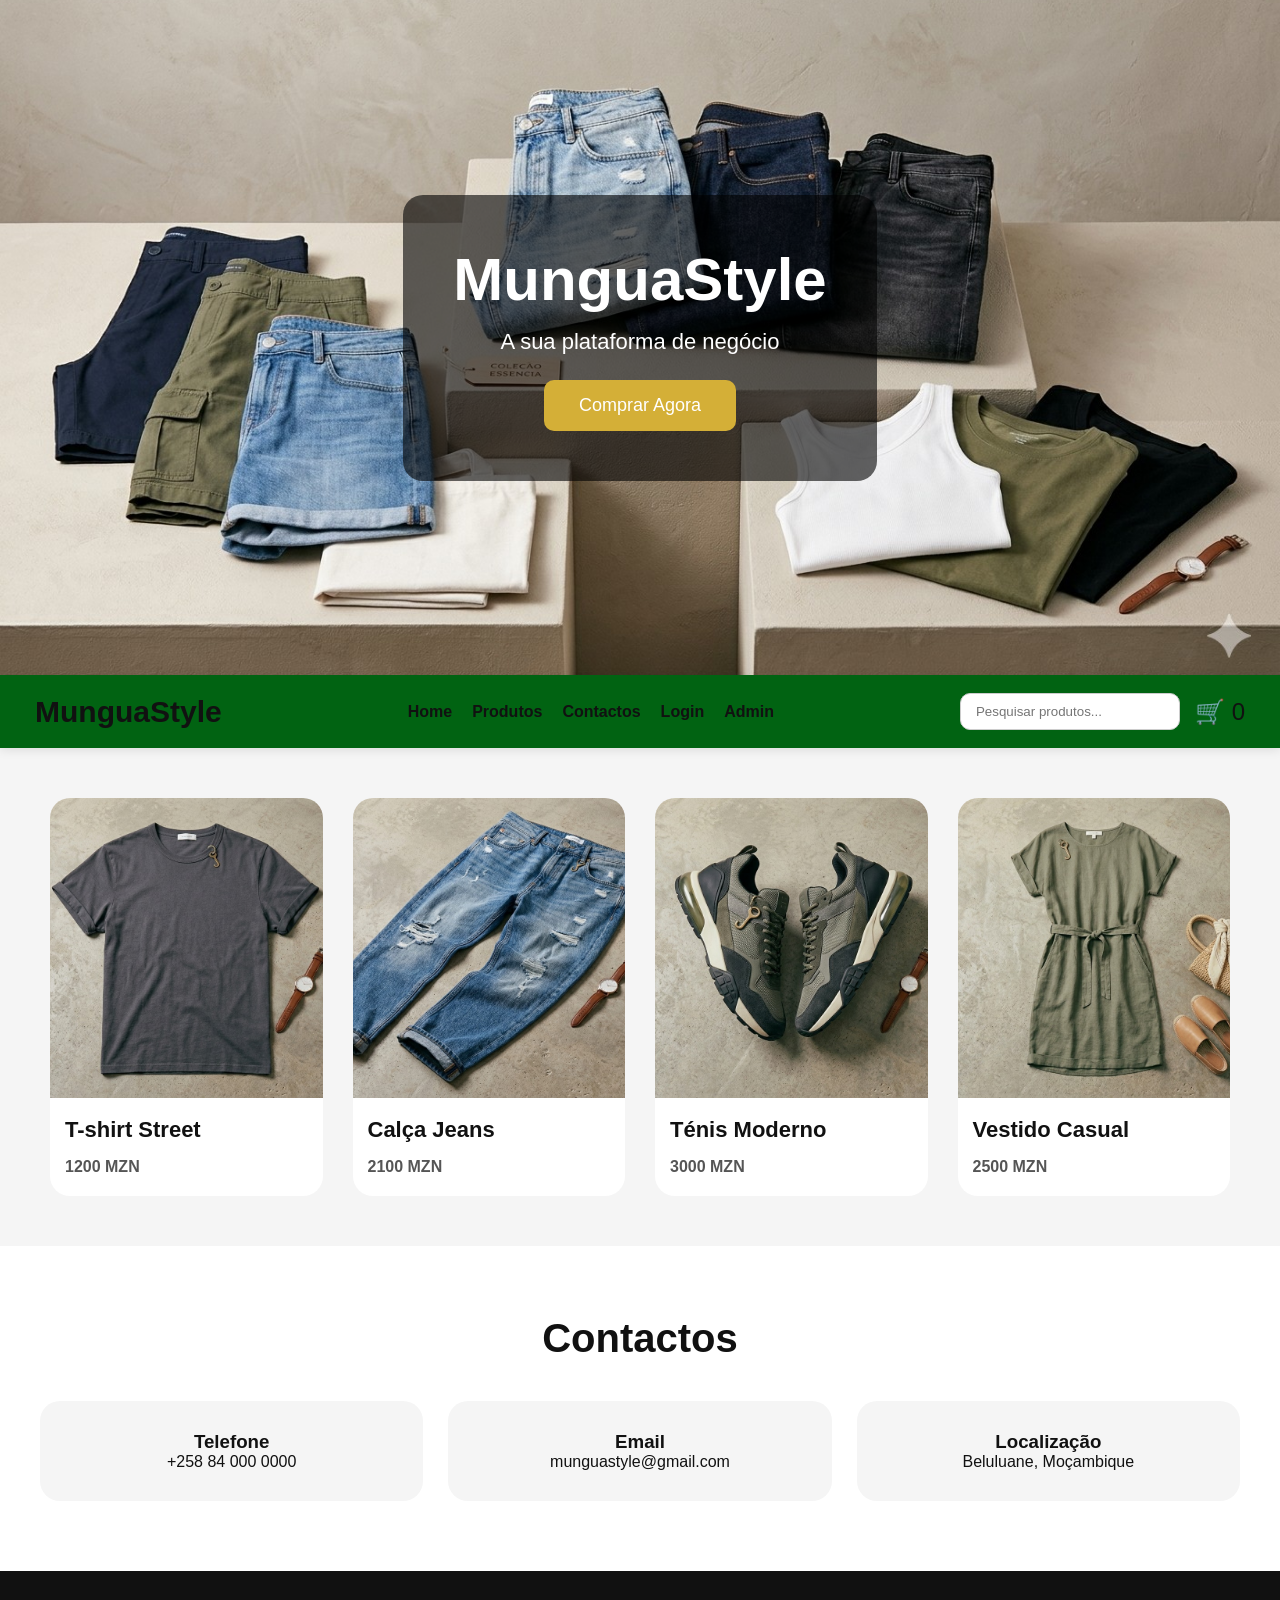
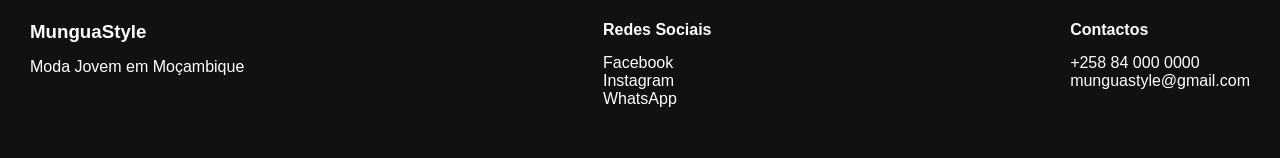
<file: index.html>
<!DOCTYPE html>
<html lang="pt">

<head>

    <meta charset="UTF-8">

    <meta
        name="viewport"
        content="width=device-width, initial-scale=1.0"
    >

    <title>MunguaStyle</title>

    <link
        rel="stylesheet"
        href="./css/style.css"
    >

    <link
        rel="stylesheet"
        href="./css/responsive.css"
    >

</head>

<body>

<!-- HERO -->

<header class="hero" id="home">

    <div class="overlay">

        <h1>MunguaStyle</h1>

        <p>
            A sua plataforma de negócio 
        </p>

        <button
            class="btn-shop"
            onclick="irProdutos()"
        >

            Comprar Agora

        </button>

    </div>

</header>

<!-- NAVBAR -->

<nav class="navbar">

    <div class="logo">

        MunguaStyle

    </div>

    <div class="menu">

        <a
            href="#home"
            onclick="fecharCarrinho()"
        >
            Home
        </a>

        <a
            href="#products"
            onclick="fecharCarrinho()"
        >
            Produtos
        </a>

        <a
            href="#contactos"
            onclick="fecharCarrinho()"
        >
            Contactos
        </a>

        <a href="./login.html">

            Login

        </a>

        <a href="./admin.html">

            Admin

        </a>

    </div>

    <div class="nav-actions">

        <input
            type="text"
            id="search"
            placeholder="Pesquisar produtos..."
            onkeyup="pesquisarProdutos()"
        >

        <div
            class="cart"
            id="cartIcon"
        >

            🛒
            <span id="cart-count">
                0
            </span>

        </div>

    </div>

</nav>

<!-- PRODUTOS -->

<section
    class="products"
    id="products"
></section>

<!-- MODAL -->

<div
    class="modal hidden"
    id="productModal"
>

    <div class="modal-content">

        <span
            class="close"
            onclick="closeModal()"
        >
            ✖
        </span>

        <img id="modalImg">

        <h2 id="modalName"></h2>

        <p id="modalPrice"></p>

        <p id="modalDesc"></p>

        <input
            type="number"
            id="qty"
            value="1"
            min="1"
        >

        <button onclick="confirmAdd()">

            Adicionar ao Carrinho

        </button>

    </div>

</div>

<!-- CARRINHO -->

<section
    class="cart-panel hidden"
    id="cart-panel"
>

    <h2>🛒 Carrinho</h2>

    <ul id="cart-items"></ul>

    <h3>

        Total:
        <span id="total">0</span>
        MZN

    </h3>

    <!-- BOTAO PAGAMENTO -->

    <button
    class="checkout-btn"
    onclick="mostrarPagamento()"
>

    Finalizar Compra

</button>

<button
    class="whatsapp-btn"
    onclick="enviarWhatsApp()"
>

    Encomendar no WhatsApp

</button>

    <!-- BOX PAGAMENTO -->

    <div
        id="payment-box"
        class="hidden"
    >

        <h3>

            Escolha o Método
            de Pagamento

        </h3>

        <div class="payment-buttons">

            <button
                onclick="selecionarMetodo('mpesa')"
            >
                M-Pesa
            </button>

            <button
                onclick="selecionarMetodo('emola')"
            >
                e-Mola
            </button>

            <button
                onclick="selecionarMetodo('mkesh')"
            >
                mKesh
            </button>

            <button
                onclick="selecionarMetodo('visa')"
            >
                Visa
            </button>

        </div>

        <!-- FORM -->

        <div
            id="payment-form"
            class="hidden"
        >

            <h3 id="payment-title"></h3>

            <!-- TELEFONE -->

            <div
                id="telefone-box"
                class="hidden"
            >

                <input
                    type="text"
                    id="telefone"
                    placeholder="Número de telefone"
                >

            </div>

            <!-- CARTAO -->

            <div
                id="cartao-box"
                class="hidden"
            >

                <input
                    type="text"
                    id="numero-cartao"
                    placeholder="Número do Cartão"
                >

                <input
                    type="text"
                    id="validade-cartao"
                    placeholder="MM/AA"
                >

                <input
                    type="text"
                    id="cvv-cartao"
                    placeholder="CVV"
                >

            </div>

            <button onclick="enviarCodigo()">

                Continuar

            </button>

        </div>

        <!-- OTP -->

        <div
            id="otp-box"
            class="hidden"
        >

            <h3>

                Introduza o Código OTP

            </h3>

            <input
                type="text"
                id="otp"
                placeholder="Código OTP"
            >

            <button
                onclick="confirmarPagamento()"
            >

                Confirmar Pagamento

            </button>

        </div>

    </div>

</section>

<!-- CONTACTOS -->

<section
    class="contact-section"
    id="contactos"
>

    <h2>Contactos</h2>

    <div class="contact-grid">

        <div class="contact-card">

            <h3>Telefone</h3>

            <p>
                +258 84 000 0000
            </p>

        </div>

        <div class="contact-card">

            <h3>Email</h3>

            <p>
                munguastyle@gmail.com
            </p>

        </div>

        <div class="contact-card">

            <h3>Localização</h3>

            <p>
                Beluluane,
                Moçambique
            </p>

        </div>

    </div>

</section>

<!-- FOOTER -->

<footer>

    <div class="footer-container">

        <div>

            <h3>MunguaStyle</h3>

            <p>
                Moda Jovem em
                Moçambique
            </p>

        </div>

        <div>

            <h4>Redes Sociais</h4>

            <p>Facebook</p>

            <p>Instagram</p>

            <p>WhatsApp</p>

        </div>

        <div>

            <h4>Contactos</h4>

            <p>
                +258 84 000 0000
            </p>

            <p>
                munguastyle@gmail.com
            </p>

        </div>

    </div>

</footer>

<script src="./js/script.js"></script>

</body>
</html>
</file>
<file: css/style.css>
*{
    margin:0;
    padding:0;
    box-sizing:border-box;
    font-family:Arial,sans-serif;
}

body{
    background:#f5f5f5;
    color:#111;
}

/* HERO */

.hero{
    height:75vh;
    background:url('../assets/banner.jpg');
    background-size:cover;
    background-position:center;
    display:flex;
    justify-content:center;
    align-items:center;
    position:relative;
    animation:floatingBanner 6s ease-in-out infinite;
}

@keyframes floatingBanner{

    0%{
        transform:translateY(0px);
    }

    50%{
        transform:translateY(-10px);
    }

    100%{
        transform:translateY(0px);
    }

}

.overlay{
    background:rgba(0,0,0,0.6);
    padding:50px;
    border-radius:20px;
    text-align:center;
    color:white;
}

.overlay h1{
    font-size:60px;
    margin-bottom:15px;
}

.overlay p{
    font-size:22px;
}

.btn-shop{
    margin-top:25px;
    padding:15px 35px;
    border:none;
    border-radius:10px;
    background:#d4af37;
    color:white;
    font-size:18px;
    cursor:pointer;
    transition:0.4s;
}

.btn-shop:hover{
    background:#111;
    transform:scale(1.05);
}

/* NAVBAR */

.navbar{
    background:rgb(1, 99, 18);
    display:flex;
    justify-content:space-between;
    align-items:center;
    padding:18px 35px;
    position:sticky;
    top:0;
    z-index:999;
    box-shadow:0 2px 10px rgba(0,0,0,0.1);
}

.logo{
    font-size:30px;
    font-weight:bold;
    color:#111;
}

.menu{
    display:flex;
    gap:20px;
}

.menu a{
    text-decoration:none;
    color:#111;
    font-weight:bold;
    transition:0.3s;
}

.menu a:hover{
    color:#d4af37;
}

.nav-actions{
    display:flex;
    align-items:center;
    gap:15px;
}

#search{
    padding:10px 15px;
    border-radius:10px;
    border:1px solid #ccc;
    width:220px;
}

.cart{
    font-size:24px;
    cursor:pointer;
    position:relative;
}

/* PRODUTOS */

.products{
    display:grid;
    grid-template-columns:repeat(auto-fit,minmax(260px,1fr));
    gap:30px;
    padding:50px;
}

.product{
    background:white;
    border-radius:20px;
    overflow:hidden;
    transition:0.4s;
    cursor:pointer;
    position:relative;
}

.product:hover{
    transform:translateY(-10px);
    box-shadow:0 15px 30px rgba(0,0,0,0.2);
}

.product img{
    width:100%;
    height:300px;
    object-fit:cover;
    transition:0.5s;
}

.product:hover img{
    transform:scale(1.08);
}

.product h3{
    padding:15px;
    font-size:22px;
}

.product p{
    padding:0 15px 20px;
    color:#555;
    font-weight:bold;
}

/* MODAL */

.modal{
    position:fixed;
    top:0;
    left:0;
    width:100%;
    height:100%;
    background:rgba(0,0,0,0.8);
    display:flex;
    justify-content:center;
    align-items:center;
    z-index:1000;
}

.modal-content{
    background:white;
    width:420px;
    padding:25px;
    border-radius:20px;
    position:relative;
}

.modal-content img{
    width:100%;
    height:320px;
    object-fit:cover;
    border-radius:15px;
}

.modal-content h2{
    margin-top:15px;
}

.modal-content p{
    margin-top:10px;
}

.modal-content input{
    width:100%;
    margin-top:15px;
    padding:12px;
    border-radius:10px;
    border:1px solid #ccc;
}

.modal-content button{
    width:100%;
    margin-top:15px;
    padding:14px;
    border:none;
    border-radius:10px;
    background:#111;
    color:white;
    cursor:pointer;
}

.close{
    position:absolute;
    top:15px;
    right:20px;
    font-size:25px;
    cursor:pointer;
}

.hidden{
    display:none;
}

/* CARRINHO */

.cart-panel{
    position:fixed;
    top:0;
    right:0;
    width:360px;
    height:100vh;
    background:white;
    padding:25px;
    overflow-y:auto;
    z-index:1001;
    box-shadow:-2px 0 10px rgba(0,0,0,0.1);
    animation:openCart 0.4s ease;
}

@keyframes openCart{

    from{
        transform:translateX(100%);
    }

    to{
        transform:translateX(0);
    }

}

.cart-panel h2{
    margin-bottom:20px;
}

.cart-panel ul{
    list-style:none;
}

.cart-panel li{
    margin-bottom:15px;
    padding-bottom:10px;
    border-bottom:1px solid #ddd;
}

/* CONTACTOS */

.contact-section{
    padding:70px 40px;
    background:white;
}

.contact-section h2{
    text-align:center;
    font-size:40px;
    margin-bottom:40px;
}

.contact-grid{
    display:grid;
    grid-template-columns:repeat(auto-fit,minmax(250px,1fr));
    gap:25px;
}

.contact-card{
    background:#f5f5f5;
    padding:30px;
    border-radius:20px;
    text-align:center;
    transition:0.4s;
}

.contact-card:hover{
    transform:translateY(-8px);
    box-shadow:0 10px 25px rgba(0,0,0,0.1);
}

/* FOOTER */

footer{
    background:#111;
    color:white;
    padding:50px 30px;
}

.footer-container{
    display:flex;
    justify-content:space-between;
    flex-wrap:wrap;
    gap:30px;
}

.footer-container h3,
.footer-container h4{
    margin-bottom:15px;
}

/* TOAST */

.toast{
    position:fixed;
    bottom:20px;
    right:20px;
    background:#111;
    color:white;
    padding:15px 25px;
    border-radius:12px;
    z-index:9999;
    animation:fadeToast 0.4s ease;
}

@keyframes fadeToast{

    from{
        opacity:0;
        transform:translateY(20px);
    }

    to{
        opacity:1;
        transform:translateY(0);
    }

}
.auth-container{
    height:100vh;
    display:flex;
    justify-content:center;
    align-items:center;
    background:linear-gradient(135deg,#111,#333);
}

.auth-box{
    background:white;
    padding:40px;
    border-radius:20px;
    width:400px;
    text-align:center;
}

.auth-box input{
    width:100%;
    margin-top:15px;
    padding:14px;
    border-radius:10px;
    border:1px solid #ccc;
}

.auth-box button{
    width:100%;
    margin-top:20px;
    padding:14px;
    border:none;
    border-radius:10px;
    background:#111;
    color:white;
    cursor:pointer;
}

.admin-container{
    padding:40px;
}

.admin-header{
    display:flex;
    justify-content:space-between;
    align-items:center;
}

.dashboard-grid{
    margin-top:40px;
    display:grid;
    grid-template-columns:repeat(auto-fit,minmax(250px,1fr));
    gap:25px;
}

.dashboard-card{
    background:white;
    padding:30px;
    border-radius:20px;
    box-shadow:0 5px 15px rgba(0,0,0,0.1);
}
#payment-form,
#otp-box{
    margin-top:20px;
}

#payment-form input,
#otp-box input{
    width:100%;
    padding:12px;
    margin-top:10px;
    border-radius:8px;
    border:1px solid #ccc;
}

#payment-form button,
#otp-box button{
    width:100%;
    padding:14px;
    margin-top:15px;
    border:none;
    background:#111;
    color:white;
    border-radius:8px;
    cursor:pointer;
}

#payment-form button:hover,
#otp-box button:hover{
    background:#d4af37;
}
.whatsapp-btn{

    width:100%;

    padding:14px;

    margin-top:10px;

    border:none;

    border-radius:10px;

    background:#25D366;

    color:white;

    font-size:16px;

    cursor:pointer;

    font-weight:bold;

}

.whatsapp-btn:hover{

    transform:scale(1.02);

}
</file>
<file: css/responsive.css>
@media(max-width:768px){

.navbar {
    flex-direction: column;
    gap: 10px;
}

.menu {
    display: flex;
    flex-direction: column;
    align-items: center;
}

.products {
    grid-template-columns: 1fr;
}

.modal-content {
    width: 90%;
}

.cart-panel {
    width: 100%;
}

}
</file>
